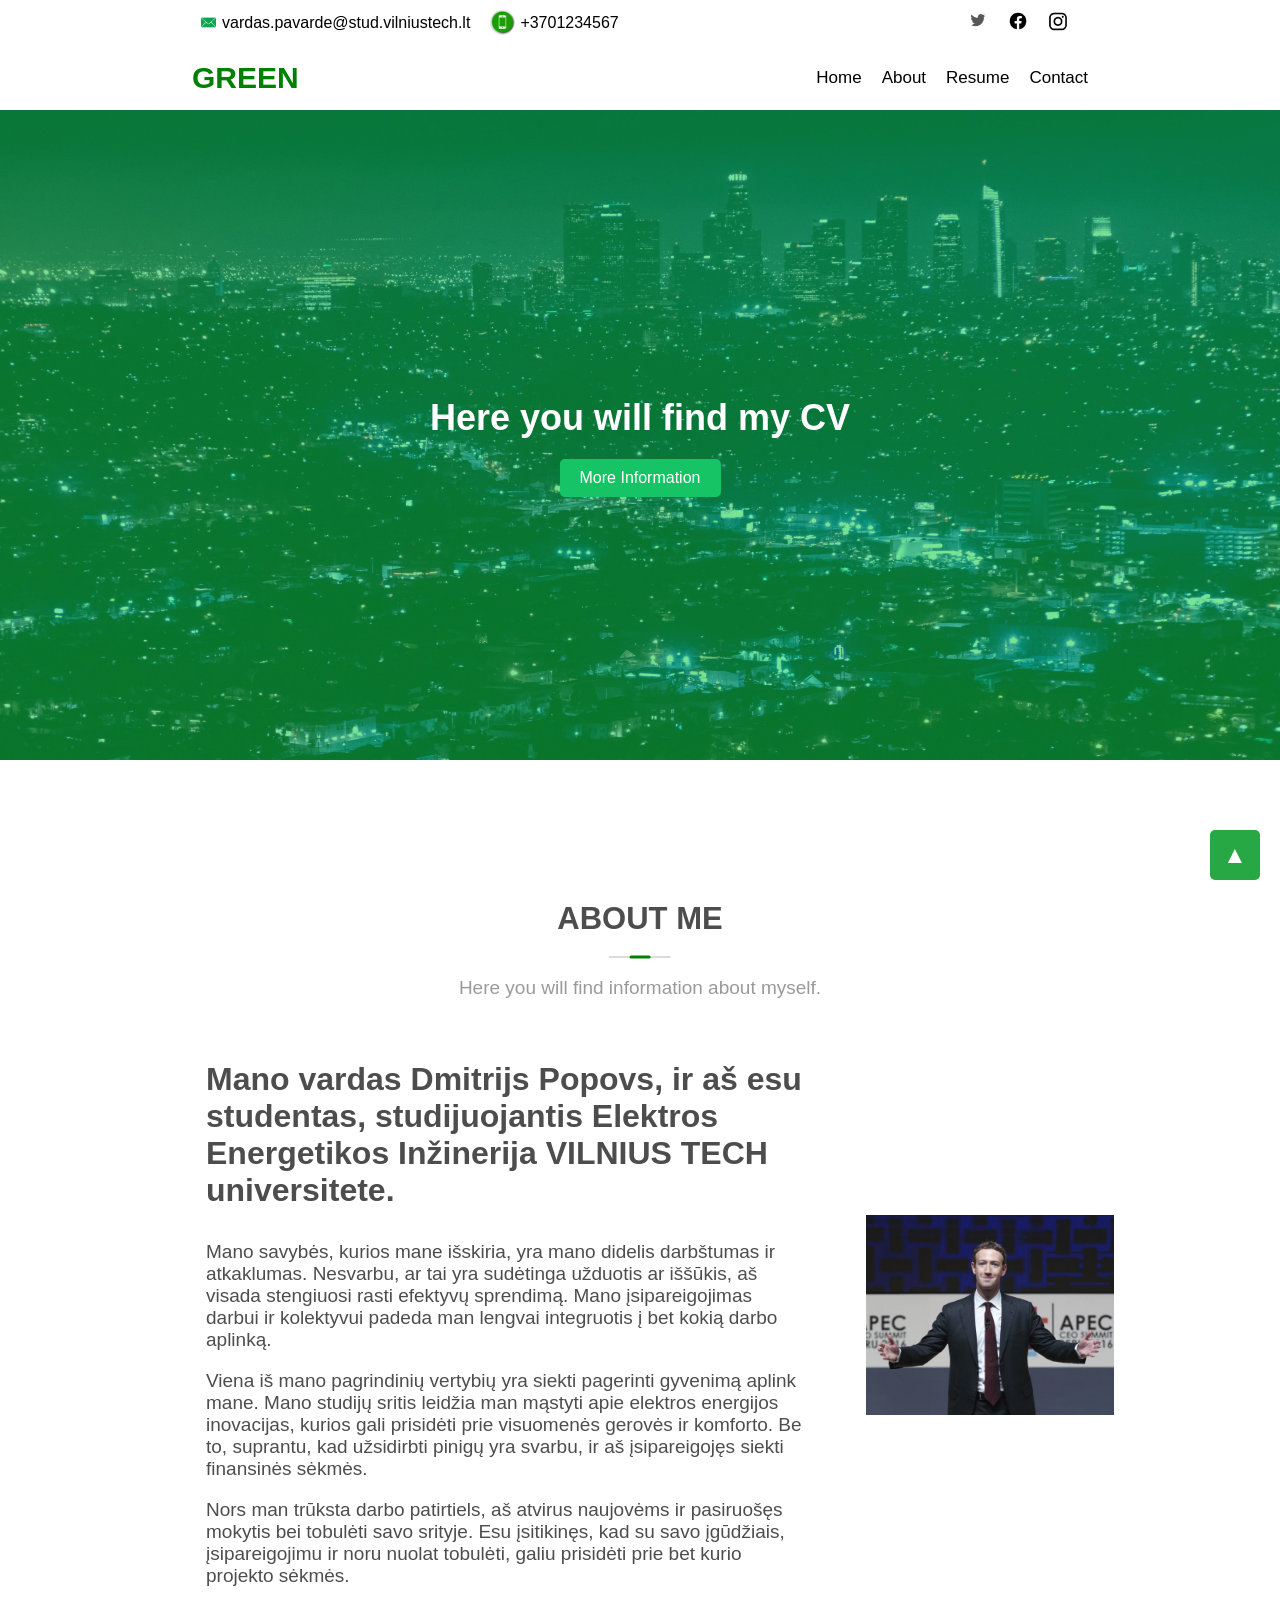
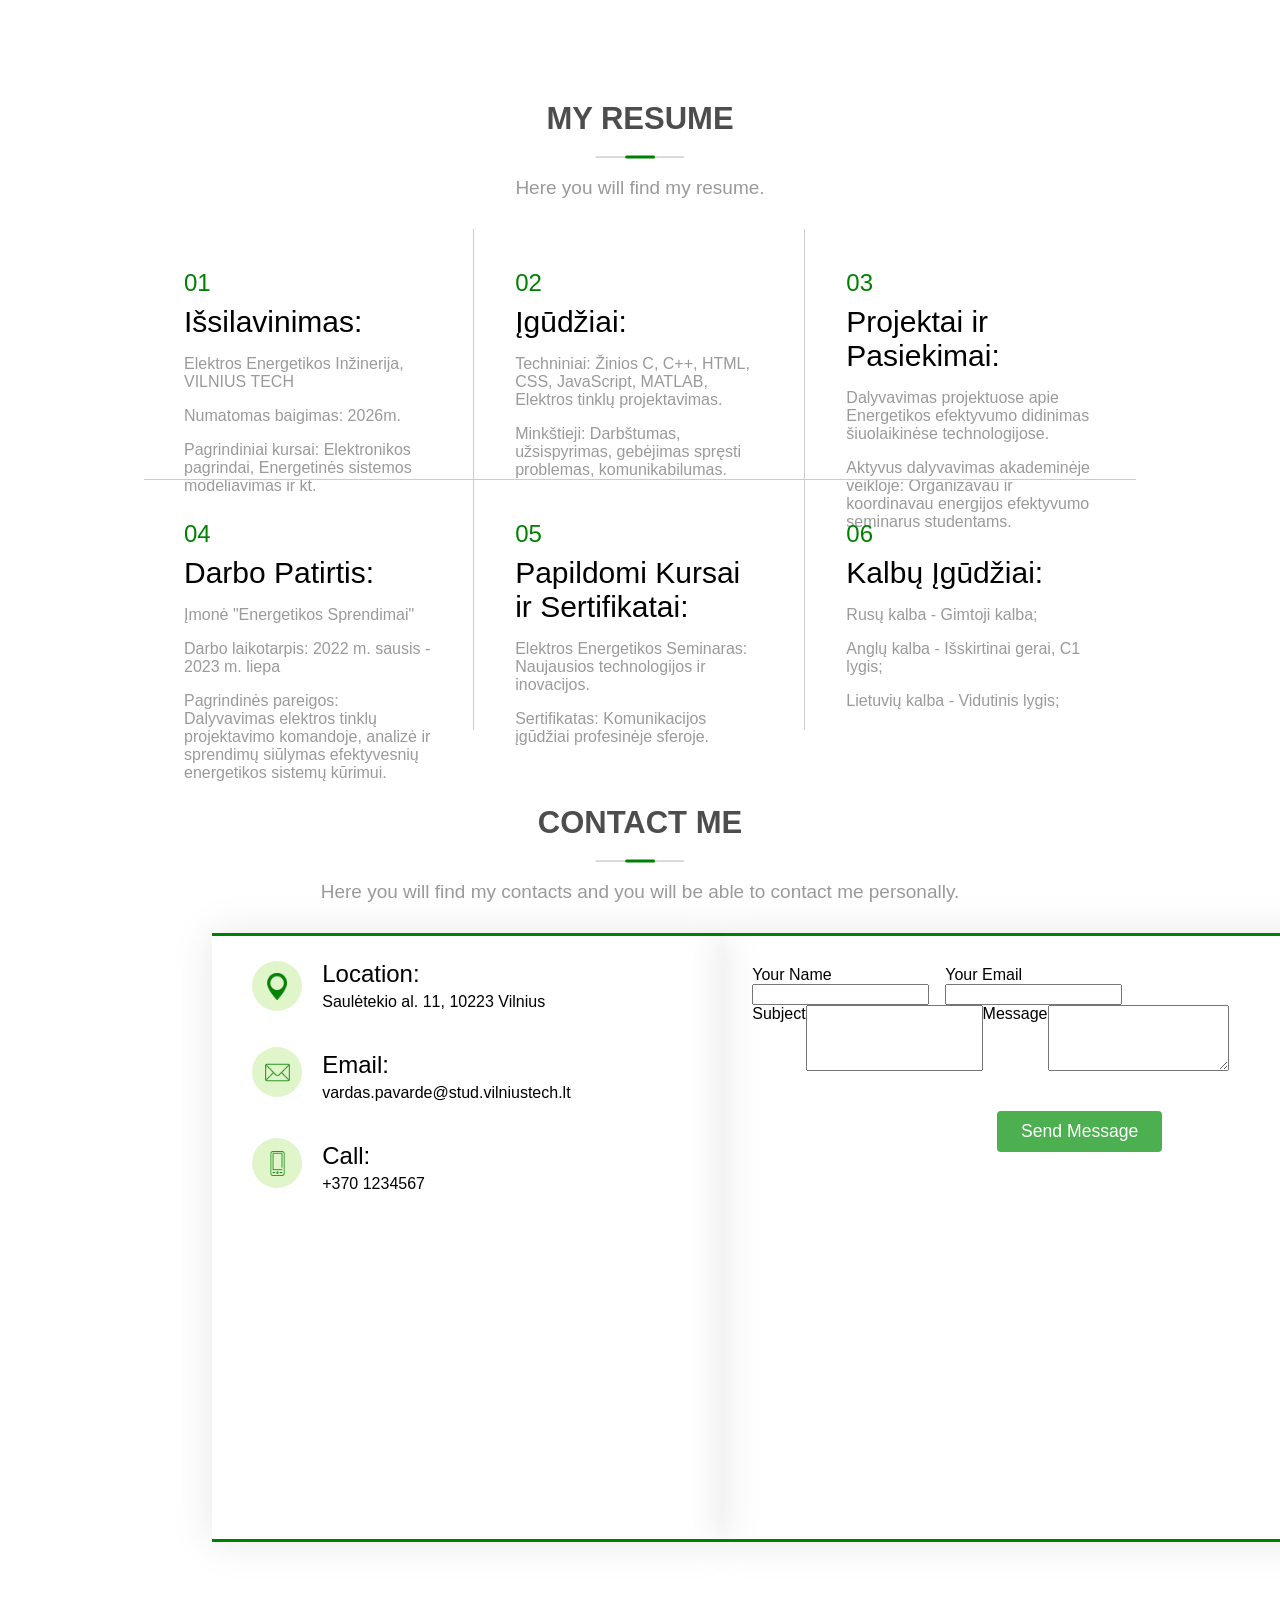
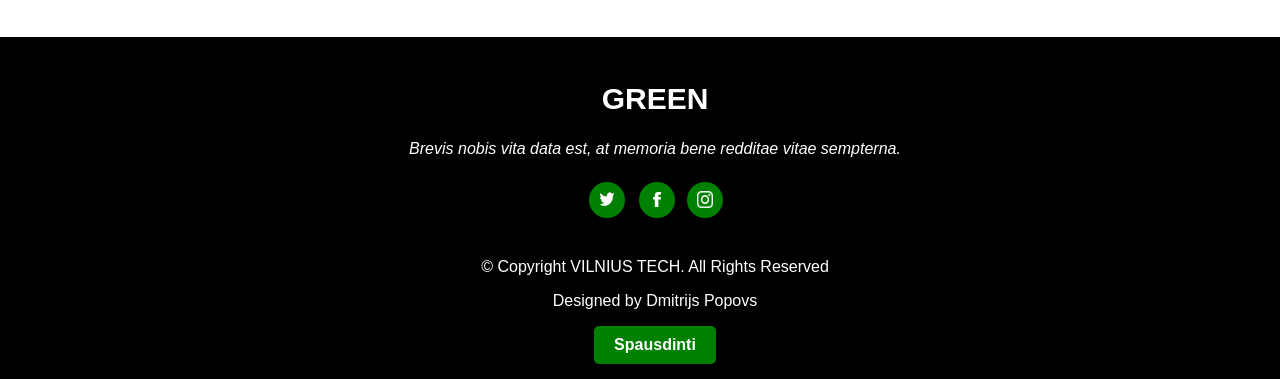
<file: Index.html>
<!DOCTYPE html>
<html lang="lt">
<head>
    <meta charset="UTF-8">
    <meta name="viewport" content="width=device-width, initial-scale=1.0">
    <title>Home</title>

    <link rel="stylesheet" type="text/css" href="vienas.css">
    <link rel="stylesheet" type="text/css" href="print.css" media="print">
    <script src="coffescript.js"></script>
    <link rel="stylesheet" href="https://cdnjs.cloudflare.com/ajax/libs/font-awesome/5.15.3/css/all.min.css" integrity="sha384-oR2A9iJKs1V4Ck6v4+6U6i5H8eheX2SO+TzukVrflKlDl5JHIIdT9/Ayk5IGrZd6" crossorigin="anonymous">
</head>
<body>
    <!-- Quick contacts -->
    <div class="header">
        <div class="contact-info">
          <span class="email">vardas.pavarde@stud.vilniustech.lt</span>
          <span class="phone">+3701234567</span>
        </div>
        <div class="social-icons">
          <a href="https://twitter.com/Markzukerberg" target="_blank"><img src="twitter-icon.png" alt="Twitter"></a>
          <a href="https://facebook.com/zuck" target="_blank"><img src="facebook-icon.png" alt="Facebook"></a>
          <a href="https://instagram.com/zuck" target="_blank"><img src="instagram-icon.png" alt="Instagram"></a>
        </div>
    </div>
    <!-- Navigacijos meniu -->
    <div class="nav-container">
        <nav>
          <p class="logo">GREEN</p>
          <ul>
            <li><a href="Main.html">Home</a></li>
            <li><a href="#" onclick="scrollToSection(event, 'about')">About</a></li>
            <li><a href="#" onclick="scrollToSection(event, 'resume')">Resume</a></li>
            <li><a href="#" onclick="scrollToSection(event, 'contact')">Contact</a></li>
          </ul>
        </nav>
    </div>
      
    <!-- Night City Photo -->
    <div class="container">
        <img src="night.jpg" alt="Your Image" class="full-width-image">
        <div class="overlay-content">
          <h1>Here you will find my CV</h1>
          <a href="apie.html" class="button">More Information</a>
        </div>
    </div>


    <main>
        <!-- "About" -->
        <section id="about">
          <h2 class="center-text">ABOUT ME</h2>
          <div class="divider-container">
            <div class="green-line"></div>
            <div class="divider-line"></div>
          </div>    
          <h2 class="center-text-smaller">Here you will find information about myself.</h2>      
          <div class="about-content">
            <div class="text">
              <div class="text-heading">
                <p>Mano vardas Dmitrijs Popovs, ir aš esu studentas, studijuojantis Elektros Energetikos Inžinerija VILNIUS TECH universitete.</p>
              </div>
              <div class="text-main-about">
                <p>Mano savybės, kurios mane išskiria, yra mano didelis darbštumas ir atkaklumas. Nesvarbu, ar tai yra sudėtinga užduotis ar iššūkis, aš visada stengiuosi rasti efektyvų sprendimą. Mano įsipareigojimas darbui ir kolektyvui padeda man lengvai integruotis į bet kokią darbo aplinką.</p>
                <p>Viena iš mano pagrindinių vertybių yra siekti pagerinti gyvenimą aplink mane. Mano studijų sritis leidžia man mąstyti apie elektros energijos inovacijas, kurios gali prisidėti prie visuomenės gerovės ir komforto. Be to, suprantu, kad užsidirbti pinigų yra svarbu, ir aš įsipareigojęs siekti finansinės sėkmės.</p>
                <p>Nors man trūksta darbo patirtiels, aš atvirus naujovėms ir pasiruošęs mokytis bei tobulėti savo srityje. Esu įsitikinęs, kad su savo įgūdžiais, įsipareigojimu ir noru nuolat tobulėti, galiu prisidėti prie bet kurio projekto sėkmės.</p>
              </div>
            </div>
            <div class="photo">
              <img src="zuck.jpg" alt="About Zuck">
            </div>
          </div>
        </section>

        <!-- "Resume" -->
        <section id="resume">
          <h2 class="center-text">MY RESUME</h2>
          <div class="divider-container">
            <div class="green-line"></div>
            <div class="divider-line"></div>
          </div>    
          <h2 class="center-text-smaller">Here you will find my resume.</h2>
          
          <div class="main-container-resume">
            <div class="container-resume">
              <div class="number">01</div>
              <div class="resume-heading">Išsilavinimas:</div>
              <div class="resume-text">
                <p>Elektros Energetikos Inžinerija, VILNIUS TECH</p>
                <p>Numatomas baigimas: 2026m.</p>
                <p>Pagrindiniai kursai: Elektronikos pagrindai, Energetinės sistemos modeliavimas ir kt.</p>
              </div>
            </div>
            <div class="container-resume">
              <div class="number">02</div>
              <div class="resume-heading">Įgūdžiai:</div>
              <div class="resume-text">
                <p>Techniniai: Žinios C, C++, HTML, CSS, JavaScript, MATLAB, Elektros tinklų projektavimas.</p>
                <p>Minkštieji: Darbštumas, užsispyrimas, gebėjimas spręsti problemas, komunikabilumas.</p>
              </div>
            </div>
            <div class="container-resume no-right-border">
              <div class="number">03</div>
              <div class="resume-heading">Projektai ir Pasiekimai:</div>
              <div class="resume-text">
                <p>Dalyvavimas projektuose apie Energetikos efektyvumo didinimas šiuolaikinėse technologijose.</p>
                <p>Aktyvus dalyvavimas akademinėje veikloje: Organizavau ir koordinavau energijos efektyvumo seminarus studentams.</p>
              </div>
            </div>
            <div class="separator"></div>
            <div class="container-resume">
              <div class="number">04</div>
              <div class="resume-heading">Darbo Patirtis:</div>
              <div class="resume-text">
                <p>Įmonė "Energetikos Sprendimai"</p>
                <p>Darbo laikotarpis: 2022 m. sausis - 2023 m. liepa</p>
                <p>Pagrindinės pareigos: Dalyvavimas elektros tinklų projektavimo komandoje, analizė ir sprendimų siūlymas efektyvesnių energetikos sistemų kūrimui.</p>
              </div>
            </div>
            <div class="container-resume">
              <div class="number">05</div>
              <div class="resume-heading">Papildomi Kursai ir Sertifikatai:</div>
              <div class="resume-text">
                <p>Elektros Energetikos Seminaras: Naujausios technologijos ir inovacijos.</p>
                <p>Sertifikatas: Komunikacijos įgūdžiai profesinėje sferoje.</p>
              </div>
            </div>
            <div class="container-resume no-right-border">
              <div class="number">06</div>
              <div class="resume-heading">Kalbų Įgūdžiai:</div>
              <div class="resume-text">
                <p>Rusų kalba - Gimtoji kalba;</p>
                <p>Anglų kalba - Išskirtinai gerai, C1 lygis;</p>
                <p>Lietuvių kalba - Vidutinis lygis;</p>
              </div>
            </div>
          </div>

        </section>
    
        <!-- "Contact" -->
        <section id="contact">
          <h2 class="center-text">CONTACT ME</h2>
          <div class="divider-container">
            <div class="green-line"></div>
            <div class="divider-line"></div>
          </div> 
          <h2 class="center-text-smaller">Here you will find my contacts and you will be able to contact me personally.</h2>

          <div class="contact-container">
            <div class="left-container">
              <div class="location-content">
                <div class="location-marker">
                    <img src="marker-icon.png" alt="Marker Icon">
                </div>
                <div class="location-text">
                    <p class="large-bold">Location:</p>
                    <p class="small">Saulėtekio al. 11, 10223 Vilnius</p>
                </div>
              </div>

              <div class="letter-content">
                <div class="letter-marker">
                    <img src="email-icon.png" alt="Marker Icon">
                </div>
                <div class="letter-text">
                    <p class="large-bold">Email:</p>
                    <p class="small">vardas.pavarde@stud.vilniustech.lt</p>
                </div>
              </div>
              
              <div class="call-content">
                <div class="call-marker">
                    <img src="call-icon.png" alt="Marker Icon">
                </div>
                <div class="call-text">
                    <p class="large-bold">Call:</p>
                    <p class="small">+370 1234567</p>
                </div>
              </div>
  
              <iframe 
              src="https://www.google.com/maps/embed?pb=!1m18!1m12!1m3!1d2304.2776367443626!2d25.33702326953212!3d54.72233111229639!2m3!1f0!2f0!3f0!3m2!1i1024!2i768!4f13.1!3m3!1m2!1s0x46dd96e86a61f053%3A0xd4bb20eab67f9bf9!2sVilnius%20Gediminas%20Technical%20University%20(VILNIUS%20TECH)!5e0!3m2!1sru!2s!4v1700775065165!5m2!1sru!2s" 
              width="600" 
              height="450" 
              style="border:0;" 
              allowfullscreen="" 
              loading="lazy" 
              referrerpolicy="no-referrer-when-downgrade">
              </iframe>
            </div>

            <div class="right-container">
              <form action="#" method="post" id="contact-form">
                <div class="label-input-group">
                  <div class="input-row">
                    <label for="name">Your Name</label>
                    <input type="text" id="name" name="name" required>
                  </div>
                  
                  <div class="input-row">
                    <label for="email">Your Email</label>
                    <input type="email" id="email" name="email" required>
                  </div>
                </div>
        
                <div class="ending-input-group">
                  <label for="subject">Subject</label>
                  <input type="text" id="subject" name="subject" required>
          
                  <label for="message">Message</label>
                  <textarea id="message" name="message" rows="4" required></textarea>
                </div>
        
                <button type="submit">Send Message</button>
              </form>
            </div>
          </div>
        </section>
    </main>

    <!-- Bottom section -->
    <div class="page-end">
      <p class="green-text">GREEN</p>
      <p class="normal-text">Brevis nobis vita data est, at memoria bene redditae vitae sempterna.</p>
      <div class="social-icons-bottom">
        <a href="https://twitter.com/Markzukerberg" target="_blank" class="icon1"><img src="twitter-icon-bottom.png" alt="Twitter"></a>
        <a href="https://facebook.com/zuck" target="_blank" class="icon2"><img src="facebook-icon-bottom.png" alt="Facebook"></a>
        <a href="https://instagram.com/zuck" target="_blank" class="icon3"><img src="instagram-icon-bottom.png" alt="Instagram"></a>
      </div>
      <p>&copy Copyright VILNIUS TECH. All Rights Reserved</p>
      <p>Designed by Dmitrijs Popovs</p>
      <print href="#" onclick="printPage()">Spausdinti</print>
    </div>
    
    <!-- Button to scroll to the top -->
    <div class="scroll-to-top">
        <a href="#" class="scroll-button" id="scrollButton">&#9650;</a>
    </div>    

    <script>
      function printPage() {
        window.print(); 
      }
    </script>
</body>
</html>
</file>
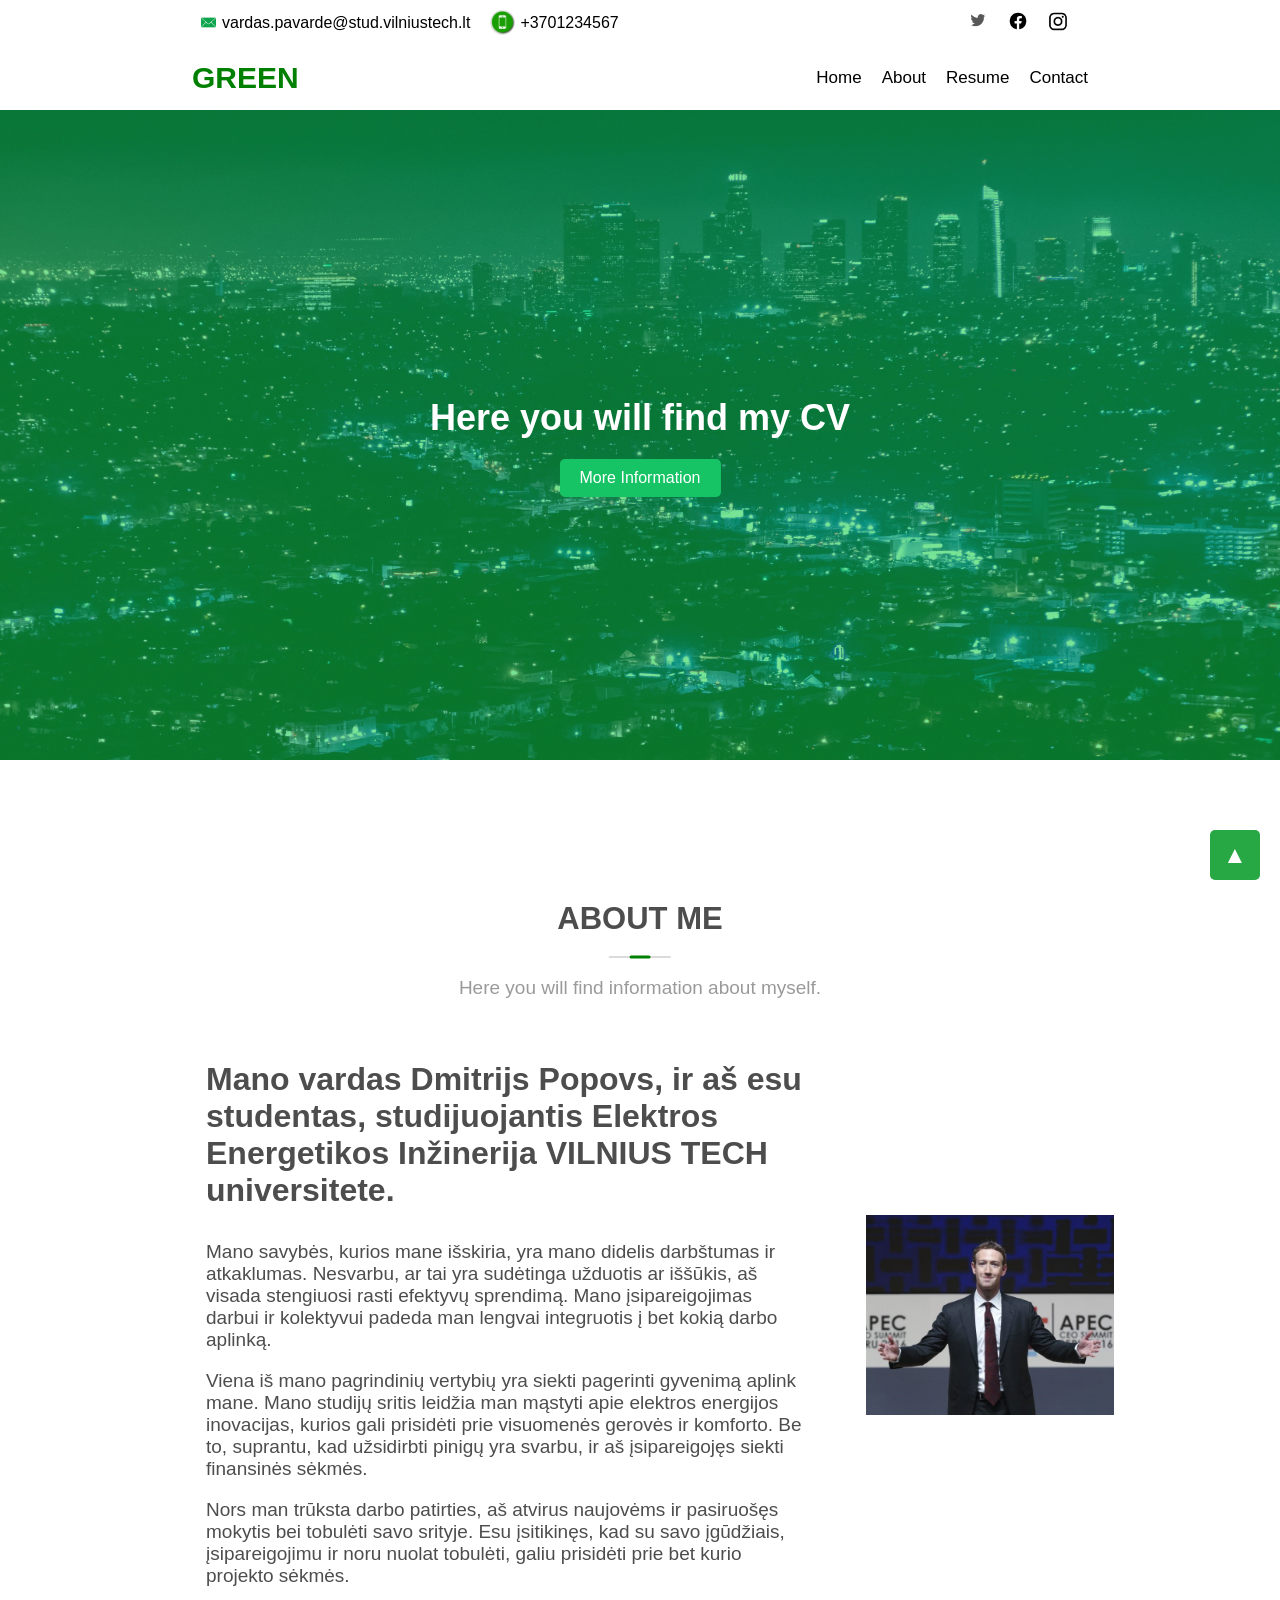
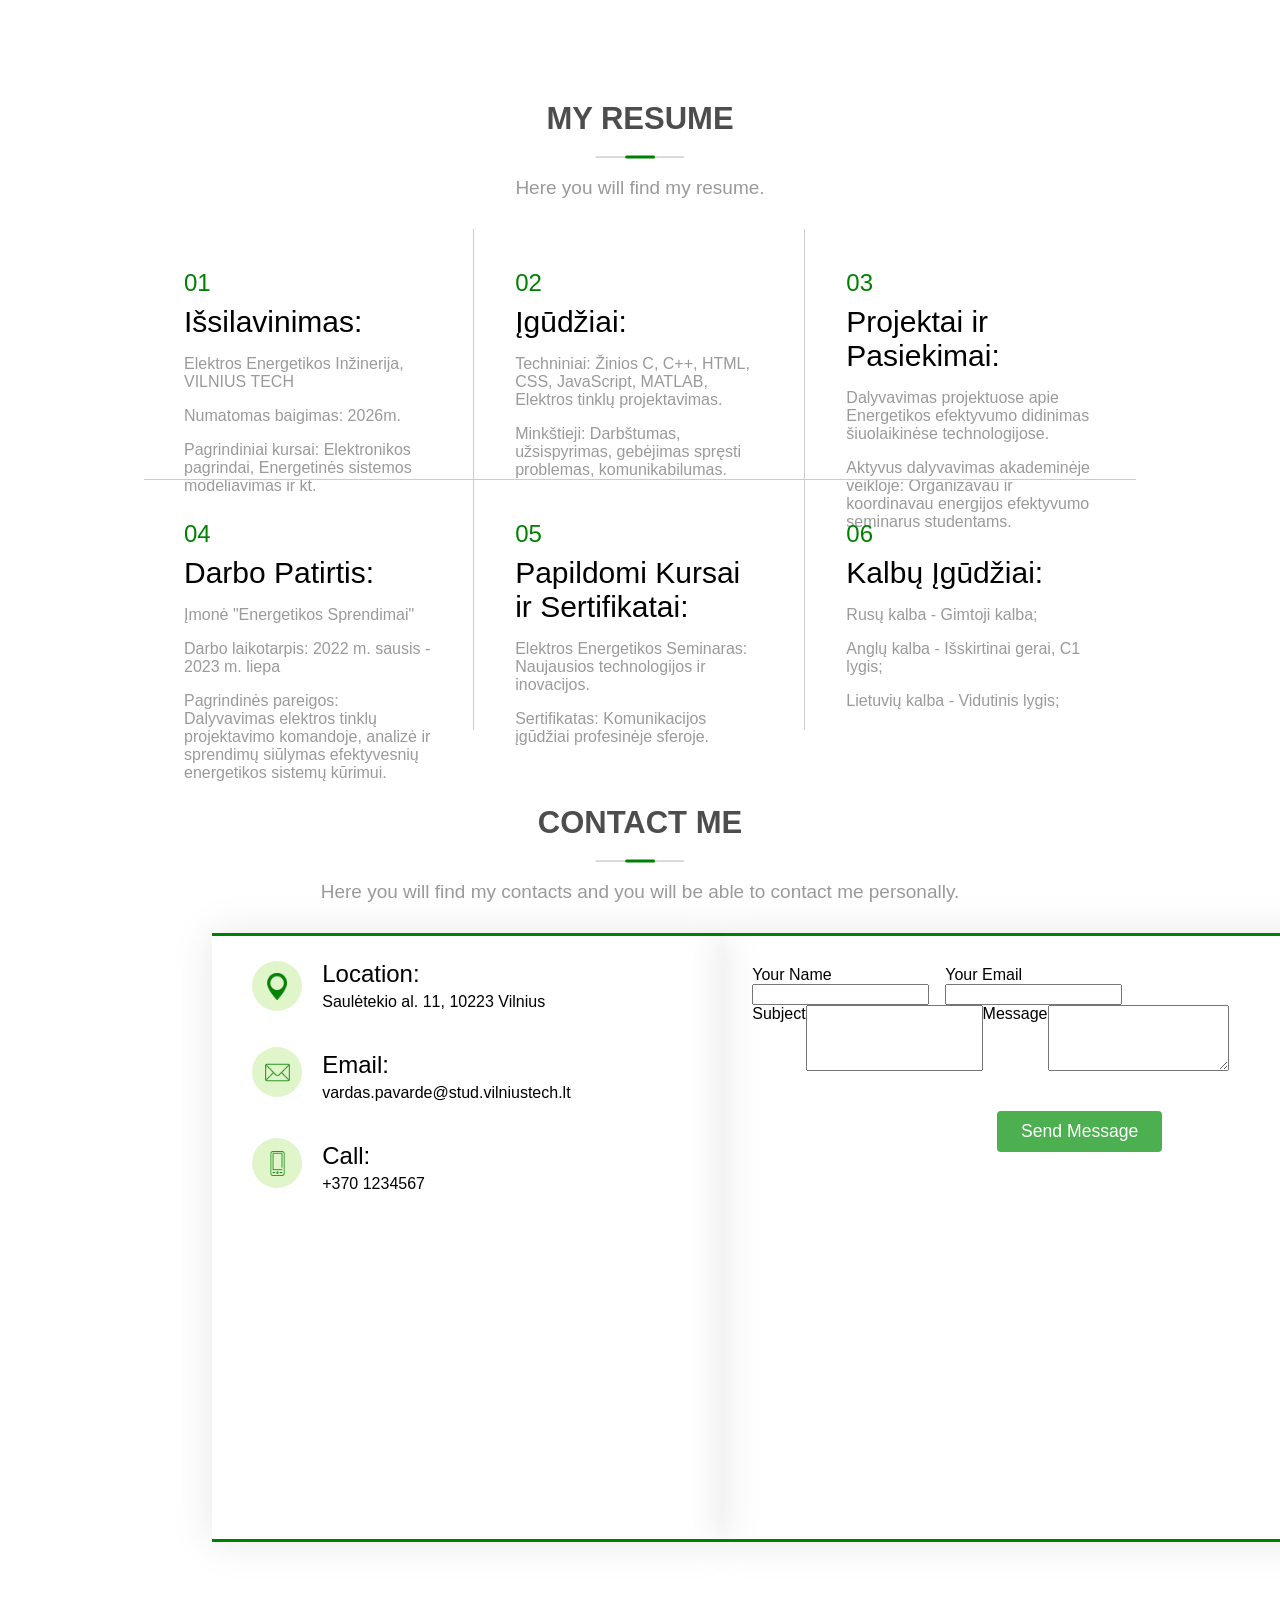
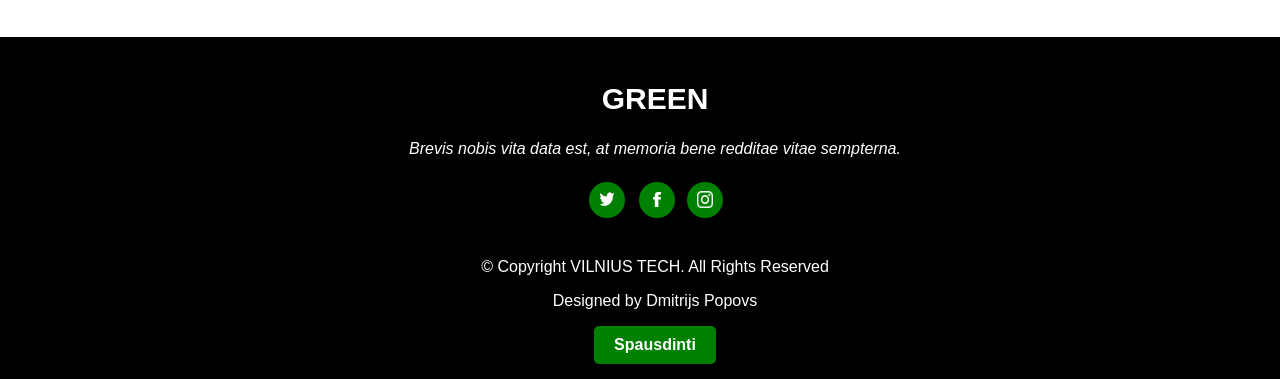
<file: Main.html>
<!DOCTYPE html>
<html lang="lt">
<head>
    <meta charset="UTF-8">
    <meta name="viewport" content="width=device-width, initial-scale=1.0">
    <title>Home</title>

    <link rel="stylesheet" type="text/css" href="vienas.css">
    <link rel="stylesheet" type="text/css" href="print.css" media="print">
    <script src="coffescript.js"></script>
    <link rel="stylesheet" href="https://cdnjs.cloudflare.com/ajax/libs/font-awesome/5.15.3/css/all.min.css" integrity="sha384-oR2A9iJKs1V4Ck6v4+6U6i5H8eheX2SO+TzukVrflKlDl5JHIIdT9/Ayk5IGrZd6" crossorigin="anonymous">
</head>
<body>
    <!-- Quick contacts -->
    <div class="header">
        <div class="contact-info">
          <span class="email">vardas.pavarde@stud.vilniustech.lt</span>
          <span class="phone">+3701234567</span>
        </div>
        <div class="social-icons">
          <a href="https://twitter.com/Markzukerberg" target="_blank"><img src="twitter-icon.png" alt="Twitter"></a>
          <a href="https://facebook.com/zuck" target="_blank"><img src="facebook-icon.png" alt="Facebook"></a>
          <a href="https://instagram.com/zuck" target="_blank"><img src="instagram-icon.png" alt="Instagram"></a>
        </div>
    </div>
    <!-- Navigacijos meniu -->
    <div class="nav-container">
        <nav>
          <p class="logo">GREEN</p>
          <ul>
            <li><a href="Main.html">Home</a></li>
            <li><a href="#" onclick="scrollToSection(event, 'about')">About</a></li>
            <li><a href="#" onclick="scrollToSection(event, 'resume')">Resume</a></li>
            <li><a href="#" onclick="scrollToSection(event, 'contact')">Contact</a></li>
          </ul>
        </nav>
    </div>
      
    <!-- Night City Photo -->
    <div class="container">
        <img src="night.jpg" alt="Your Image" class="full-width-image">
        <div class="overlay-content">
          <h1>Here you will find my CV</h1>
          <a href="apie.html" class="button">More Information</a>
        </div>
    </div>


    <main>
        <!-- "About" -->
        <section id="about">
          <h2 class="center-text">ABOUT ME</h2>
          <div class="divider-container">
            <div class="green-line"></div>
            <div class="divider-line"></div>
          </div>    
          <h2 class="center-text-smaller">Here you will find information about myself.</h2>      
          <div class="about-content">
            <div class="text">
              <div class="text-heading">
                <p>Mano vardas Dmitrijs Popovs, ir aš esu studentas, studijuojantis Elektros Energetikos Inžinerija VILNIUS TECH universitete.</p>
              </div>
              <div class="text-main-about">
                <p>Mano savybės, kurios mane išskiria, yra mano didelis darbštumas ir atkaklumas. Nesvarbu, ar tai yra sudėtinga užduotis ar iššūkis, aš visada stengiuosi rasti efektyvų sprendimą. Mano įsipareigojimas darbui ir kolektyvui padeda man lengvai integruotis į bet kokią darbo aplinką.</p>
                <p>Viena iš mano pagrindinių vertybių yra siekti pagerinti gyvenimą aplink mane. Mano studijų sritis leidžia man mąstyti apie elektros energijos inovacijas, kurios gali prisidėti prie visuomenės gerovės ir komforto. Be to, suprantu, kad užsidirbti pinigų yra svarbu, ir aš įsipareigojęs siekti finansinės sėkmės.</p>
                <p>Nors man trūksta darbo patirties, aš atvirus naujovėms ir pasiruošęs mokytis bei tobulėti savo srityje. Esu įsitikinęs, kad su savo įgūdžiais, įsipareigojimu ir noru nuolat tobulėti, galiu prisidėti prie bet kurio projekto sėkmės.</p>
              </div>
            </div>
            <div class="photo">
              <img src="zuck.jpg" alt="About Zuck">
            </div>
          </div>
        </section>

        <!-- "Resume" -->
        <section id="resume">
          <h2 class="center-text">MY RESUME</h2>
          <div class="divider-container">
            <div class="green-line"></div>
            <div class="divider-line"></div>
          </div>    
          <h2 class="center-text-smaller">Here you will find my resume.</h2>
          
          <div class="main-container-resume">
            <div class="container-resume">
              <div class="number">01</div>
              <div class="resume-heading">Išsilavinimas:</div>
              <div class="resume-text">
                <p>Elektros Energetikos Inžinerija, VILNIUS TECH</p>
                <p>Numatomas baigimas: 2026m.</p>
                <p>Pagrindiniai kursai: Elektronikos pagrindai, Energetinės sistemos modeliavimas ir kt.</p>
              </div>
            </div>
            <div class="container-resume">
              <div class="number">02</div>
              <div class="resume-heading">Įgūdžiai:</div>
              <div class="resume-text">
                <p>Techniniai: Žinios C, C++, HTML, CSS, JavaScript, MATLAB, Elektros tinklų projektavimas.</p>
                <p>Minkštieji: Darbštumas, užsispyrimas, gebėjimas spręsti problemas, komunikabilumas.</p>
              </div>
            </div>
            <div class="container-resume no-right-border">
              <div class="number">03</div>
              <div class="resume-heading">Projektai ir Pasiekimai:</div>
              <div class="resume-text">
                <p>Dalyvavimas projektuose apie Energetikos efektyvumo didinimas šiuolaikinėse technologijose.</p>
                <p>Aktyvus dalyvavimas akademinėje veikloje: Organizavau ir koordinavau energijos efektyvumo seminarus studentams.</p>
              </div>
            </div>
            <div class="separator"></div>
            <div class="container-resume">
              <div class="number">04</div>
              <div class="resume-heading">Darbo Patirtis:</div>
              <div class="resume-text">
                <p>Įmonė "Energetikos Sprendimai"</p>
                <p>Darbo laikotarpis: 2022 m. sausis - 2023 m. liepa</p>
                <p>Pagrindinės pareigos: Dalyvavimas elektros tinklų projektavimo komandoje, analizė ir sprendimų siūlymas efektyvesnių energetikos sistemų kūrimui.</p>
              </div>
            </div>
            <div class="container-resume">
              <div class="number">05</div>
              <div class="resume-heading">Papildomi Kursai ir Sertifikatai:</div>
              <div class="resume-text">
                <p>Elektros Energetikos Seminaras: Naujausios technologijos ir inovacijos.</p>
                <p>Sertifikatas: Komunikacijos įgūdžiai profesinėje sferoje.</p>
              </div>
            </div>
            <div class="container-resume no-right-border">
              <div class="number">06</div>
              <div class="resume-heading">Kalbų Įgūdžiai:</div>
              <div class="resume-text">
                <p>Rusų kalba - Gimtoji kalba;</p>
                <p>Anglų kalba - Išskirtinai gerai, C1 lygis;</p>
                <p>Lietuvių kalba - Vidutinis lygis;</p>
              </div>
            </div>
          </div>

        </section>
    
        <!-- "Contact" -->
        <section id="contact">
          <h2 class="center-text">CONTACT ME</h2>
          <div class="divider-container">
            <div class="green-line"></div>
            <div class="divider-line"></div>
          </div> 
          <h2 class="center-text-smaller">Here you will find my contacts and you will be able to contact me personally.</h2>

          <div class="contact-container">
            <div class="left-container">
              <div class="location-content">
                <div class="location-marker">
                    <img src="marker-icon.png" alt="Marker Icon">
                </div>
                <div class="location-text">
                    <p class="large-bold">Location:</p>
                    <p class="small">Saulėtekio al. 11, 10223 Vilnius</p>
                </div>
              </div>

              <div class="letter-content">
                <div class="letter-marker">
                    <img src="email-icon.png" alt="Marker Icon">
                </div>
                <div class="letter-text">
                    <p class="large-bold">Email:</p>
                    <p class="small">vardas.pavarde@stud.vilniustech.lt</p>
                </div>
              </div>
              
              <div class="call-content">
                <div class="call-marker">
                    <img src="call-icon.png" alt="Marker Icon">
                </div>
                <div class="call-text">
                    <p class="large-bold">Call:</p>
                    <p class="small">+370 1234567</p>
                </div>
              </div>
  
              <iframe 
              src="https://www.google.com/maps/embed?pb=!1m18!1m12!1m3!1d2304.2776367443626!2d25.33702326953212!3d54.72233111229639!2m3!1f0!2f0!3f0!3m2!1i1024!2i768!4f13.1!3m3!1m2!1s0x46dd96e86a61f053%3A0xd4bb20eab67f9bf9!2sVilnius%20Gediminas%20Technical%20University%20(VILNIUS%20TECH)!5e0!3m2!1sru!2s!4v1700775065165!5m2!1sru!2s" 
              width="600" 
              height="450" 
              style="border:0;" 
              allowfullscreen="" 
              loading="lazy" 
              referrerpolicy="no-referrer-when-downgrade">
              </iframe>
            </div>

            <div class="right-container">
              <form action="#" method="post" id="contact-form">
                <div class="label-input-group">
                  <div class="input-row">
                    <label for="name">Your Name</label>
                    <input type="text" id="name" name="name" required>
                  </div>
                  
                  <div class="input-row">
                    <label for="email">Your Email</label>
                    <input type="email" id="email" name="email" required>
                  </div>
                </div>
        
                <div class="ending-input-group">
                  <label for="subject">Subject</label>
                  <input type="text" id="subject" name="subject" required>
          
                  <label for="message">Message</label>
                  <textarea id="message" name="message" rows="4" required></textarea>
                </div>
        
                <button type="submit">Send Message</button>
              </form>
            </div>
          </div>
        </section>
    </main>

    <!-- Bottom section -->
    <div class="page-end">
      <p class="green-text">GREEN</p>
      <p class="normal-text">Brevis nobis vita data est, at memoria bene redditae vitae sempterna.</p>
      <div class="social-icons-bottom">
        <a href="https://twitter.com/Markzukerberg" target="_blank" class="icon1"><img src="twitter-icon-bottom.png" alt="Twitter"></a>
        <a href="https://facebook.com/zuck" target="_blank" class="icon2"><img src="facebook-icon-bottom.png" alt="Facebook"></a>
        <a href="https://instagram.com/zuck" target="_blank" class="icon3"><img src="instagram-icon-bottom.png" alt="Instagram"></a>
      </div>
      <p>&copy Copyright VILNIUS TECH. All Rights Reserved</p>
      <p>Designed by Dmitrijs Popovs</p>
      <print href="#" onclick="printPage()">Spausdinti</print>
    </div>
    
    <!-- Button to scroll to the top -->
    <div class="scroll-to-top">
        <a href="#" class="scroll-button" id="scrollButton">&#9650;</a>
    </div>    

    <script>
      function printPage() {
        window.print(); 
      }
    </script>
</body>
</html>
</file>
<file: vienas.css>
body {
    color: rgb(0, 0, 0);
    font-family: Calibri Black, sans-serif;
    margin: 0;
    padding: 0;
    overflow-x: hidden;
}
/* Navigation */
nav {
  position: static;
  display: flex;
  justify-content: space-between;
  align-items: center;
  background-color: white; 
  padding: 10px;
  height: 45px; 
  transition: height 0.3s;
  z-index: 1000;
  margin-left: auto;
  margin-right: auto;
  width: 70%; 
}

.nav-container {
  background-color: white;
  display: flex;
  position: static;
  top: 0;
  width: 100%;
  z-index: 1000;
}

.logo {
  color: green;
  font-size: 30px;
  font-weight: bold;
  padding: 0;
}

nav ul {
  list-style: none;
  display: flex;
  margin: 0;
  padding: 0;
}

nav ul li {
  margin-left: 20px;
  font-size: 17px;
}

nav ul li a {
  text-decoration: none;
  color: black;
}

nav ul li a:hover {
  text-decoration: none;
  color: green;
  transition: 0.4s;
}
/* -------------- */

/* Quick contacts */
.header {
  background-color: rgb(255, 255, 255);
  padding: 10px;
  display: flex;
  justify-content: space-between;
  align-items: center;
  position: static;
  margin-left: auto;
  margin-right: auto;
  width: 70%;
}


.contact-info {
  display: flex;
  align-items: center;
}

.email,
.phone {
  margin-right: 20px;
  position: relative;
  display: flex; 
  align-items: center;
  font-size: 16px;
}

.email::before,
.phone::before {
  content: "";
  width: 25px;
  height: 25px;
  background-color: green;
  border-radius: 50%;
  margin-right: 5px;
}

.email::before {
  background-image: url('letter333-icon.jpg');
  background-size: cover;
}

.phone::before {
  background-image: url('phone-icon.png'); 
  background-size: cover;
}

.social-icons {
  display: flex;
}

.social-icons a {
  margin-right: 20px;
}

.social-icons img {
  width: 20px; 
  height: auto;
}
  /* -------------- */

  /* Night City Photo */
  .container {
    position: relative;
  }
  
  .full-width-image {
    width: 100%;
    height: 650px;
    display: block;
  }
  
  .overlay-content {
    position: absolute;
    top: 50%;
    left: 50%;
    transform: translate(-50%, -50%);
    text-align: center;
    color: white; 
  }
  
  .overlay-content h1 {
    font-size: 36px;
    margin-bottom: 20px;
  }
  
  .button {
    display: inline-block;
    padding: 10px 20px;
    background-color: #17c465; 
    color: white; 
    text-decoration: none;
    border-radius: 5px;
    font-size: 16px;
  }
  /* -------------- */

  /* Button to scroll to the top */
  .scroll-to-top {
    position: fixed;
    bottom: 20px;
    right: 20px;
    z-index: 1000;
  }
  
  .scroll-button {
    display: block;
    width: 50px;
    height: 50px;
    background-color: #28A745; 
    color: white;
    text-align: center;
    line-height: 50px;
    font-size: 24px;
    text-decoration: none;
    border-radius: 5px;
    cursor: pointer;
  }
  
  .scroll-button:hover {
    background-color: #218838; 
  }
  /* -------------- */

  /* Main section */
  main {
    text-align: center;
    padding: 20px;
  }

  .center-text {
    margin-bottom: 20px;
    font-weight: bold;
    font-size: 31px;
    color: rgb(77, 77, 77);
  }

  .center-text-smaller {
    margin-top: 5px;
    margin-bottom: 30px;
    font-size: 19px;
    color: rgb(155, 154, 154);
    font-family: 'Gill Sans', 'Gill Sans MT', Calibri, 'Trebuchet MS', sans-serif;
    font-weight: normal;
  }

  .divider-container {
    position: relative;
    width: 20%;
    margin-bottom: 40px;
    margin-right:  auto;
    margin-left:  auto;
  }
  
  .green-line {
    position: absolute;
    top: 50%;
    left: 50%;
    transform: translate(-50%, -50%);
    height: 3px;
    width: 12%; 
    background-color: green;
    z-index: 10;
    border-radius: 8px;
  }
  
  .divider-line {
    position: absolute;
    top: 50%;
    left: 50%;
    transform: translate(-50%, -50%);
    height: 1px;
    width: 36%; 
    background-color: rgb(184, 184, 184);
    z-index: 9;
    border-radius: 8px;
  }
/* About */
  #about {
    background-color: #fff;
    margin: 75px auto;
    padding: 20px;
    width: 70%;
  }
  
  .about-content {
    display: flex;
    justify-content: center;
    align-items: center;
  }
  
  .text {
    text-align: left;
    margin-right: 20px;
    max-width: 600px;
    overflow-wrap: break-word;
    font-family: 'Gill Sans', 'Gill Sans MT', Calibri, 'Trebuchet MS', sans-serif;
  }
  
  .text-heading {
    margin-bottom: 10px;
    font-weight: bold;
    font-size: 32px;
    color: rgb(77, 77, 77);
  }

  .text-main-about {
    margin-bottom: 10px;
    font-size: 19px;
    color: rgb(77, 77, 77);
  }
  
  .photo img {
    width: 100%;
    height: auto;
    position: relative;
    left: 40px;
  }
  /* ----- */

  /* Resume */
  #resume {
    text-align: center;
    margin: 75px auto;
    align-items: center;
  }

  .main-container-resume {
    display: flex;
    flex-wrap: wrap;
    justify-content: space-between;
    background-color: white;
    width: 80%;
    margin-left: auto;
    margin-right: auto;
  }
  
  .container-resume {
    box-sizing: border-box;
    width: calc(33.3333% - 1px);
    height: 250px;
    padding: 40px;
    text-align: left;
  }
  
  .number {
    color: green;
    font-size: 24px;
    margin-bottom: 8px;
  }

  .resume-heading {
    color: black;
    font-size: 30px;
    margin-top: 8px;
    margin-bottom: 8px;
  }

  .resume-text {
    color: rgb(155, 154, 154);
    margin-top: 4px;
    margin-bottom: 4px;
  }

  .separator {
    width: 100%;
    height: 1px;
    background-color: #ccc;
    box-sizing: border-box;
  }

  .container-resume:not(.no-right-border) {
    border-right: 1px solid #ccc;
  }

  /* ------ */
  
  /* Contact */
  #contact {
    text-align: center;
    margin: 75px auto;
    align-items: center;
  }

  .contact-container {
    display: flex;
    justify-content: space-between;
    margin-top: 20px;
    margin-left: auto;
    margin-right: auto;
    width: 69%;
  } 

  .left-container {
    text-align: left;
    border-top: 3px solid green;
    border-bottom: 3px solid green;
    box-shadow: 0px 0px 40px rgba(0, 0, 0, 0.1);
  }

  .location-content {
    display: flex;
    align-items: center;
    margin-left: 40px;
    width: 470px;
  }

  .location-marker {
    display: flex;
    justify-content: center;
    align-items: center;
    position: relative;
    background-color: #e1f5ca;
    border-radius: 50%;
    width: 50px;
    height: 50px;
    overflow: hidden;
    margin-top: 10px; 
    transition: background-color 0.9s;
  }

  .location-marker img {
      width: 40%;
      height: auto;
  }

  .location-marker::before {
    content: url('marker-icon.png');
    position: absolute;
    top: 0;
    left: 0;
    width: 100%;
    height: 100%;
  }

  .location-content:hover .location-marker {
    background-color: green;
  }

  .location-content:hover .location-marker::before, .location-content:hover .location-marker img {
    content: url('marker-icon-light.png');
  }

  .letter-content {
    display: flex;
    align-items: center;
    margin-left: 40px;
    width: 470px;
  }

  .letter-marker {
    display: flex;
    justify-content: center;
    align-items: center;
    position: relative;
    background-color: #e1f5ca; 
    border-radius: 50%; 
    width: 50px;
    height: 50px;
    overflow: hidden;
    transition: background-color 0.9s;
  }

  .letter-marker img {
    width: 50%;
    height: auto;
  }

  .letter-marker::before {
    content: url('email-icon.png');
    position: absolute;
    top: 0;
    left: 0;
    width: 100%;
    height: 100%;
  }

  .letter-content:hover .letter-marker {
    background-color: green;
  }

  .letter-content:hover .letter-marker::before, .letter-content:hover .letter-marker img {
    content: url('email-icon-light.png');
  }

  .call-content {
    display: flex;
    align-items: center; 
    margin-left: 40px;
    width: 470px;
  }

  .call-marker {
    display: flex;
    justify-content: center;
    align-items: center;
    position: relative;
    background-color: #e1f5ca;
    border-radius: 50%; 
    width: 50px; 
    height: 50px; 
    overflow: hidden; 
    transition: background-color 0.9s;
  }

  .call-marker img {
    width: 50%; 
    height: auto; 
  }

  .call-marker::before {
    content: url('call-icon.png');
    position: absolute;
    top: 0;
    left: 0;
    width: 100%;
    height: 100%;
  }

  .call-content:hover .call-marker {
    background-color: green;
  }

  .call-content:hover .call-marker::before, .call-content:hover .call-marker img {
    content: url('call-icon-light.png');
  }


  .large-bold {
    font-size: 24px;
    margin-left: 20px;
    margin-bottom: 5px;
  }

  .small {
    font-size: 16px;
    margin-left: 20px;
    margin-top: 5px;
  }

  .right-container {
    text-align: left;
    align-items: center;
    border-top: 3px solid green;
    border-bottom: 3px solid green;
    box-shadow: 0px 0px 40px rgba(0, 0, 0, 0.1);
  }

  form {
    display: flex;
    flex-direction: column;
    width: 750px;
  }

  .label-input-group {
    display: flex;
    flex-direction: row;
    margin-top: 30px;
    margin-left: 30px;
  }

  .input-row {
    display: flex;
    flex-direction: column;
    margin-right: 16px;
  }

  .ending-input-group {
    display: flex;
    flex-direction: row;
    margin-left: 30px;
  }

  .student-identity {
    display: flex;
    margin-left: 30px;
    font-size: 170%;
    margin-bottom: 8px;
  }

  .student-identity1 {
    display: flex;
    font-size: 170%;
    margin-bottom: 8px;
  }

  .student-identity2 {
    display: flex;
    font-size: 170%;
    margin-top: 8px;
  }

  #firstName,
  #lastName{
    width: 318px;
    max-width: 100%;
    padding: 8px;
    margin-bottom: 32px;
    border: 1px solid #ccc;
    height: 30px;
    border-radius: 4px;
    font-size: 110%;
  }
  
  #studentId {
    width: 89%;
    max-width: 93%;
    padding: 8px;
    margin-bottom: 32px;
    border: 1px solid #ccc;
    height: 30px;
    border-radius: 4px;
    font-size: 110%;
    margin-left: 30px;
  }

  #grade1,
  #grade2,
  #grade3,
  #grade4,
  #grade5 {
    width: 8%;
    max-width: 93%;
    padding: 8px;
    margin-bottom: 20px;
    border: 1px solid #ccc;
    height: 30px;
    border-radius: 4px;
    resize: vertical;
    font-size: 125%;
    margin-left: 16px;
  }

  button {
    padding: 10px 15px;
    background-color: #4CAF50; 
    color: white;
    border: none;
    border-radius: 4px;
    cursor: pointer;
    transition: background-color 0.3s; 
    width: 22%;
    margin-left: 275px;
    margin-bottom: 24px;
    font-size: 110%;
    margin-top: 40px;
  }

  button:hover {
    background-color: #69b66c; 
  }

  .right-result {
    margin-left: 30px;
    font-size: 170%;
  }
  /* ------- */
  /* -------------- */

  /* Bottom section */
  .page-end {
    background-color: rgb(0, 0, 0);
    color: white;
    text-align: center;
    padding: 15px;
    position: relative;
    bottom: 0;
    left: 0;
    width: 100%;
    z-index: 1;
  }
  
  .green-text {
    font-weight: bold;
    font-size: 30px;
    margin-bottom: 24px;
  }
  
  .normal-text {
    font-weight: normal;
    font-style: italic;
  }

  .social-icons-bottom {
    display: flex;
    justify-content: center;
    align-items: center;
    margin-top: 25px;
    margin-bottom: 40px;
    z-index: 10;
  }

  .social-icons-bottom a {
    display: inline-block;
    position: relative;
    margin: 5px 18px;
  }

  .icon1 img {
    width: 20px;
    height: 20px;
    margin-top: 1.5px;
  }

  .icon2 img {
    width: 7.5px;
    height: 15px;
    margin-top: 1.5px;
  }

  .icon3 img {
    width: 16.5px;
    height: 16.5px;
    margin-top: 2.5px;
  }

  .social-icons-bottom a::before {
    content: '';
    position: absolute;
    top: 50%;
    left: 50%;
    transform: translate(-50%, -50%);
    width: 36px;
    height: 36px;
    background-color: green;
    border-radius: 30px;
    z-index: -1;
  }

  /* -------------- */

  /*      Map      */
  iframe {
    display: block;
    margin-top: 10px;
    margin-bottom: 40px;
    margin-left: auto;
    margin-right: auto;
    width: 480px;
    height: 280px;
  }
  /* ------------- */

  /*     Print     */
  print {
    display: inline-block;
    padding: 10px 20px;
    font-size: 16px;
    font-weight: bold;
    text-align: center;
    text-decoration: none;
    cursor: pointer;
    color: #fff;
    background-color: green; 
    border: none;
    border-radius: 5px; 
  }

  print:hover {
    background-color: red;
  }
  /* ------------- */

  /*     Formulas     */

  #formulas {
    text-align: center;
  }

  #formulas .asquare {
    margin-top: 90px;
    text-align: center;
    font-size: 150%;
  }

  #formulas .matrix {
    margin-top: 60px;
    text-align: center;
    font-size: 150%;
  }

  object {
    margin-top: 15px;
    width: 400px;
    height: auto; 
  }

  /* ------------- */
</file>
<file: print.css>
body {
    font-family: 'serif';
    text-align: left;
  }
  
  img {
    max-width: 100%;
  }
  
  @media print {
    body {
      font-size: 12pt;
      text-align: left;
    }
  }
</file>
